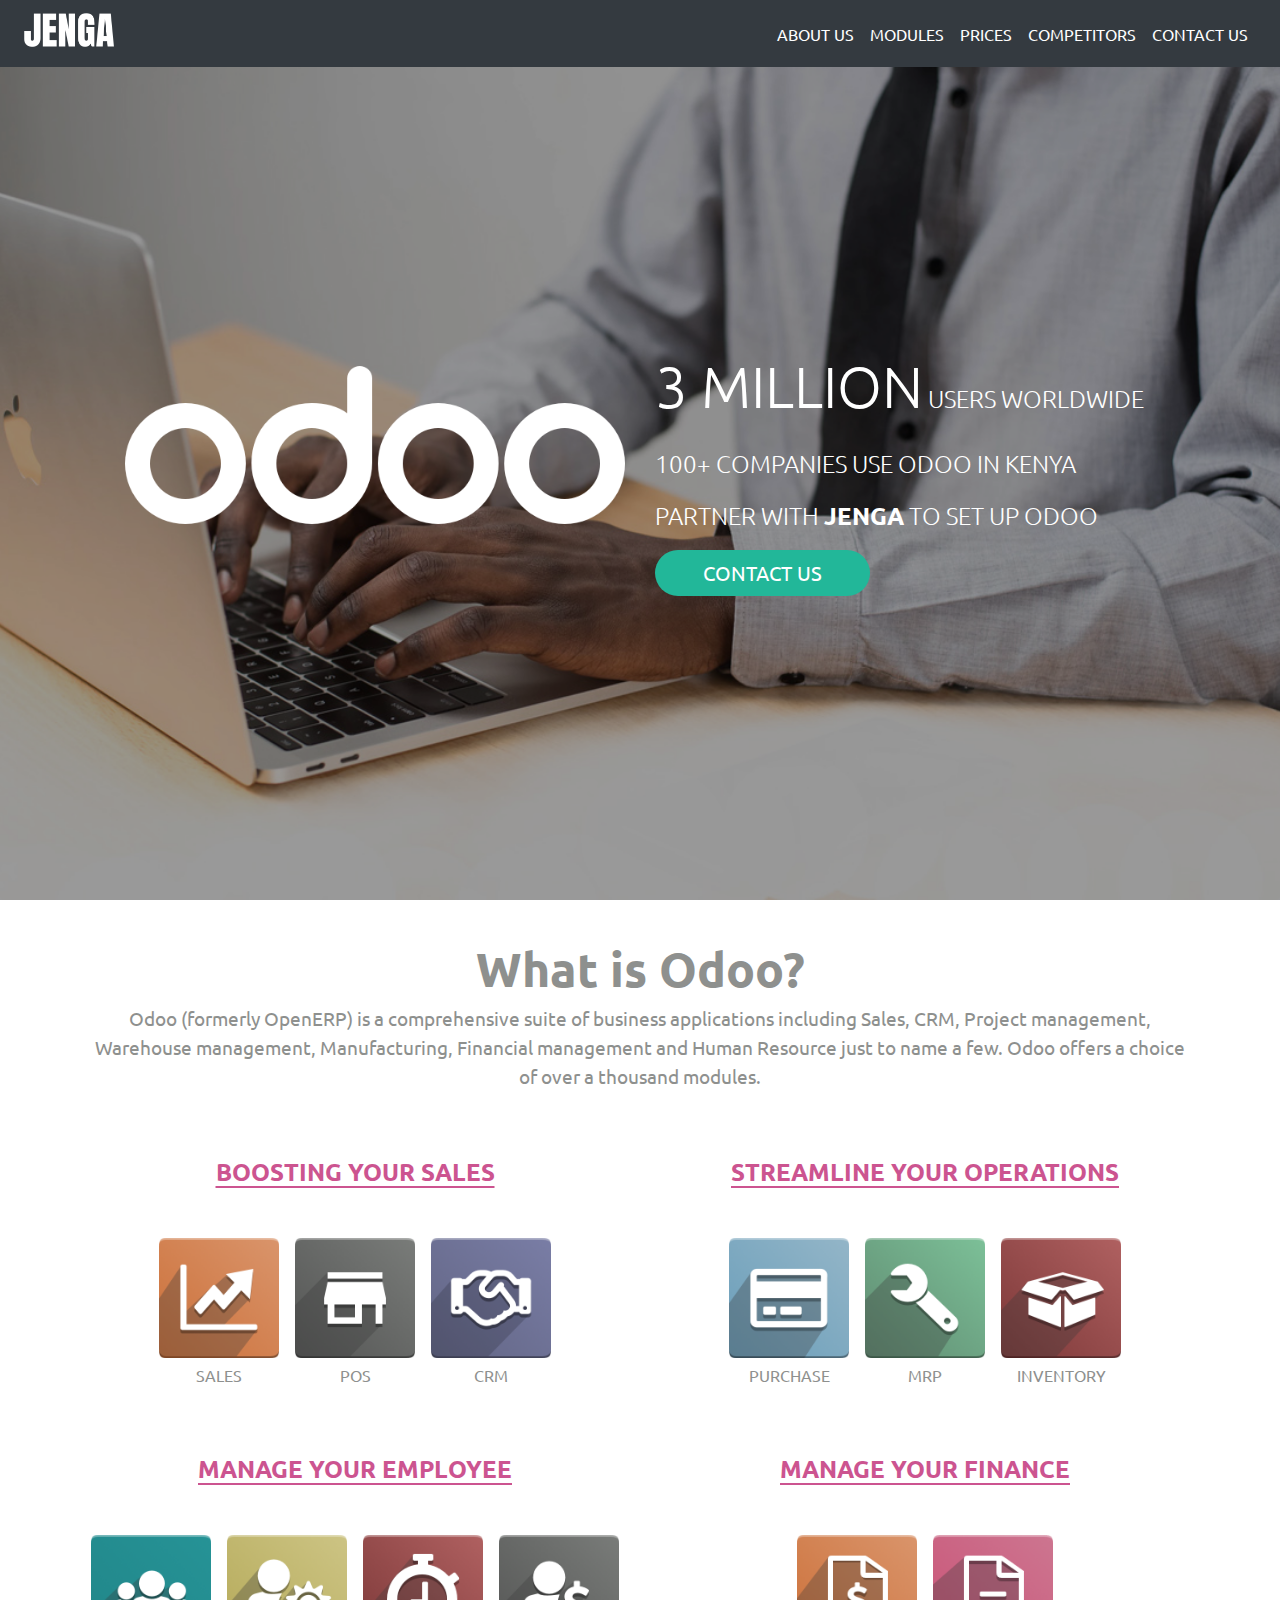
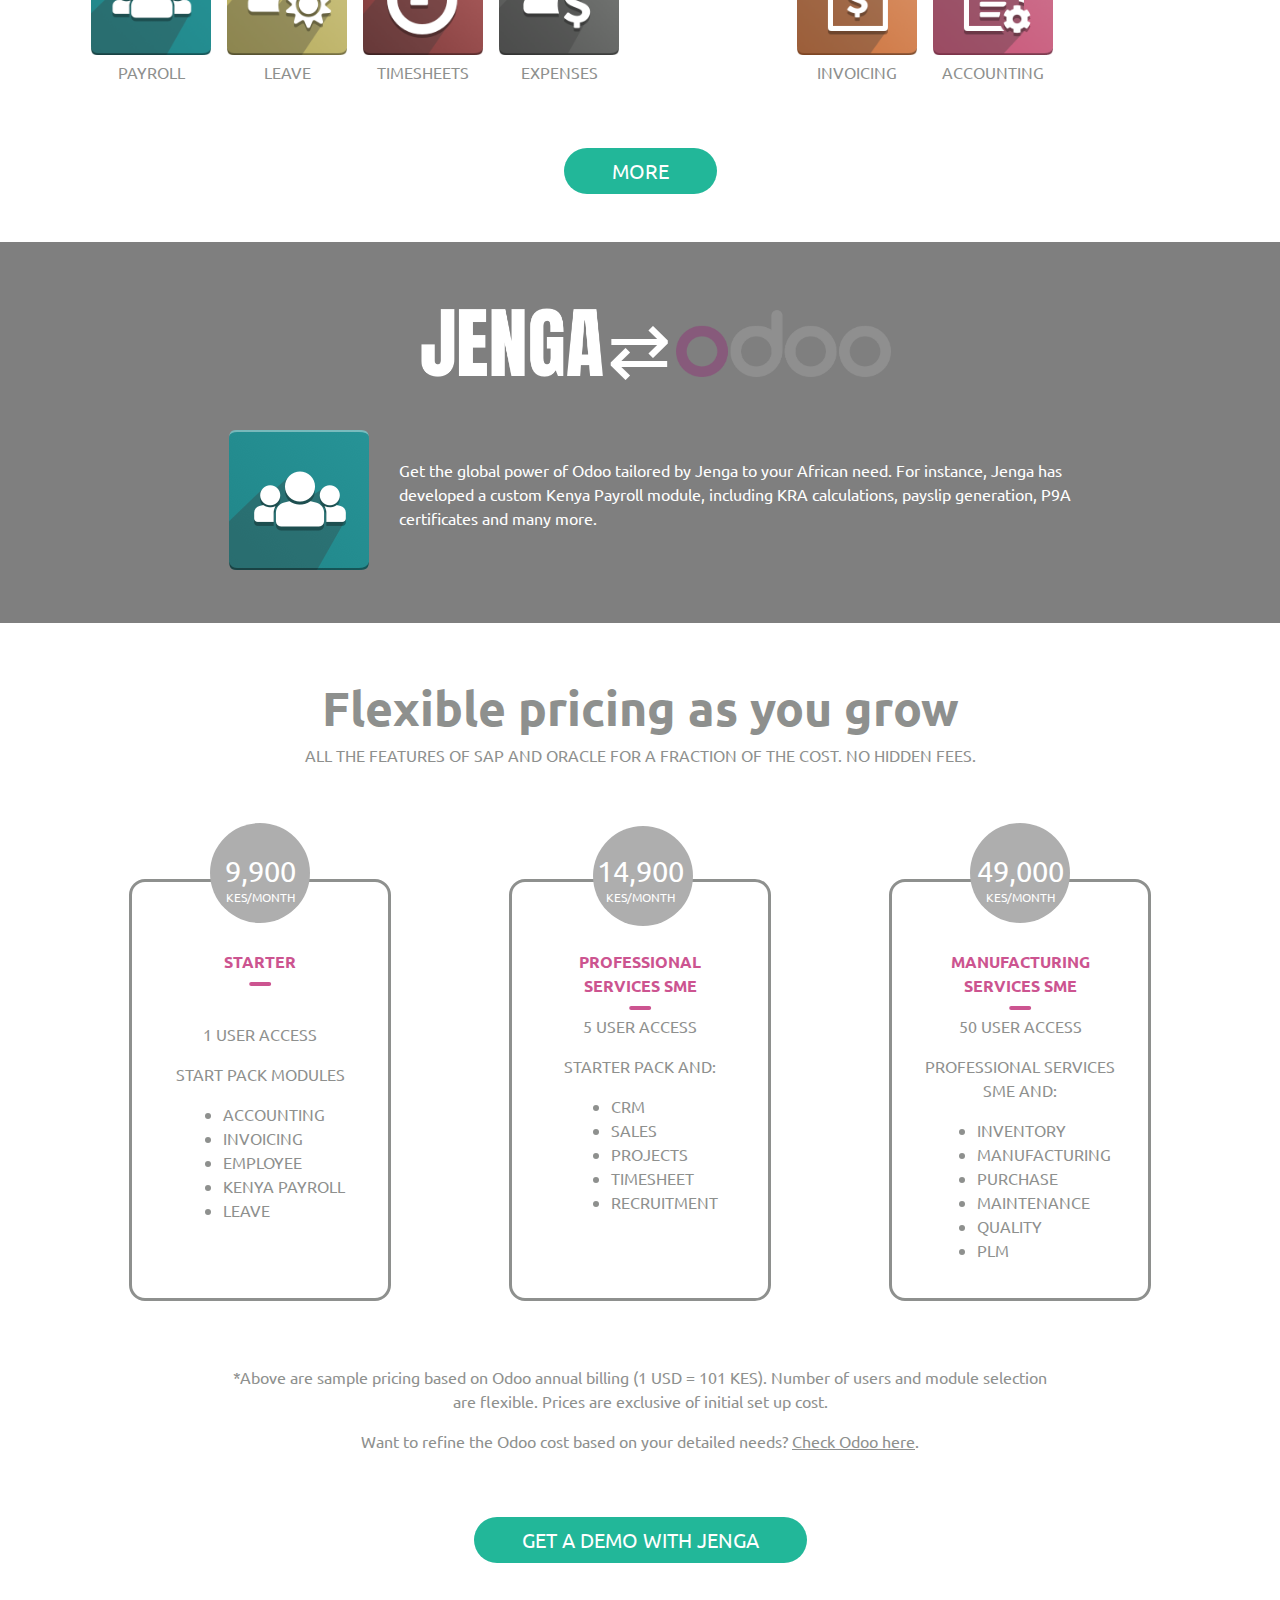
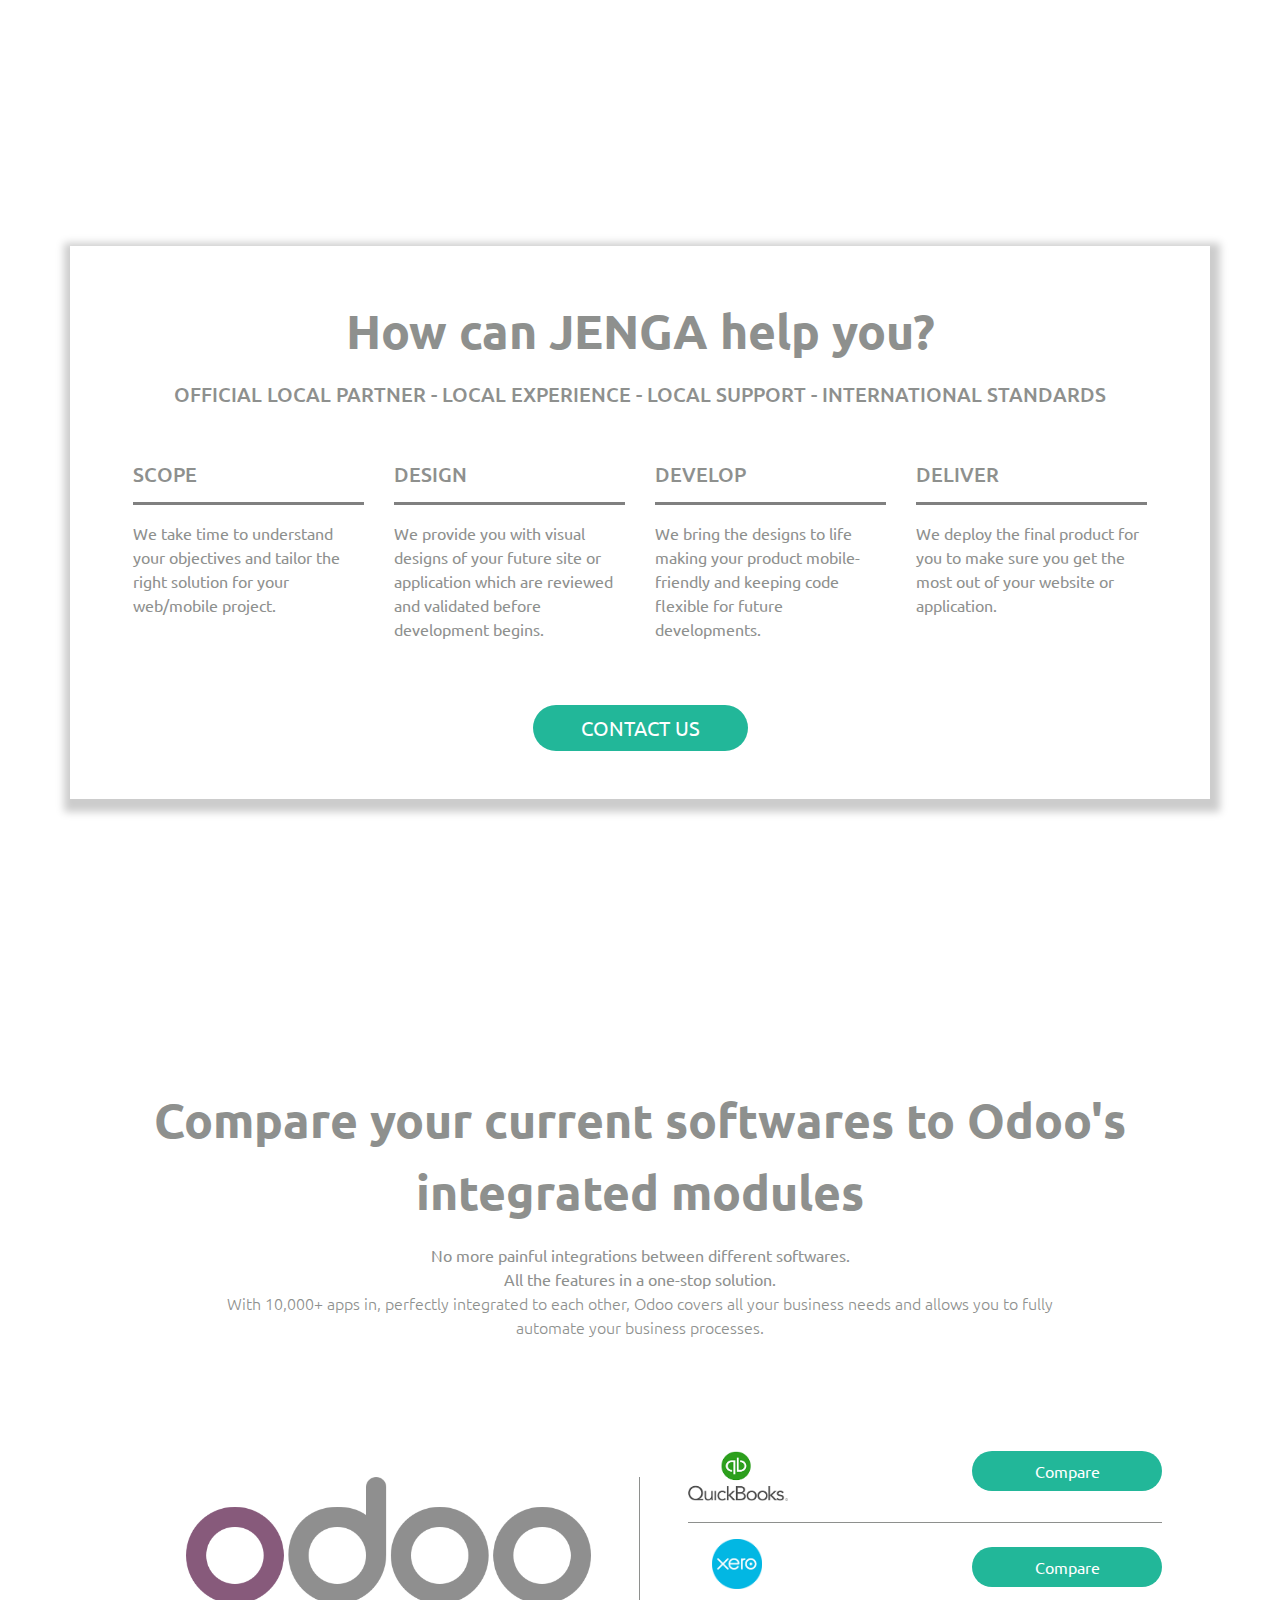
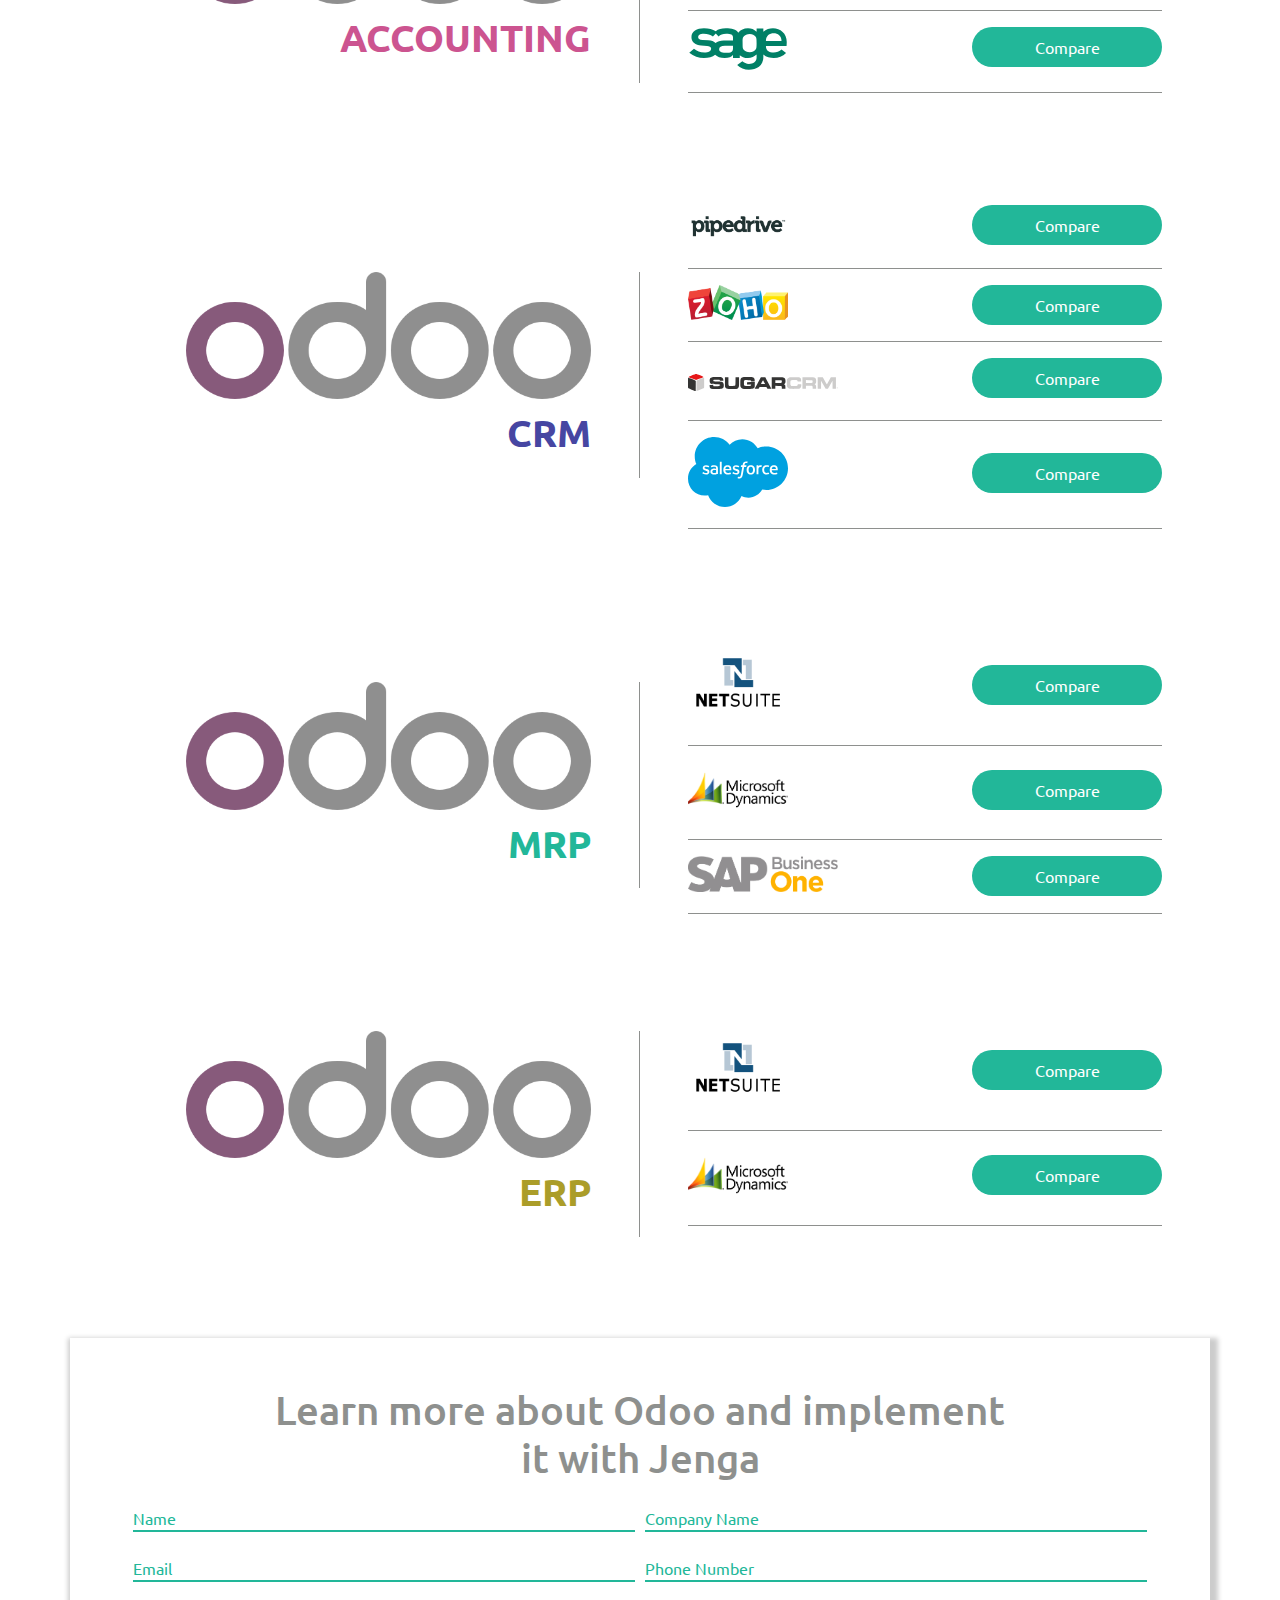
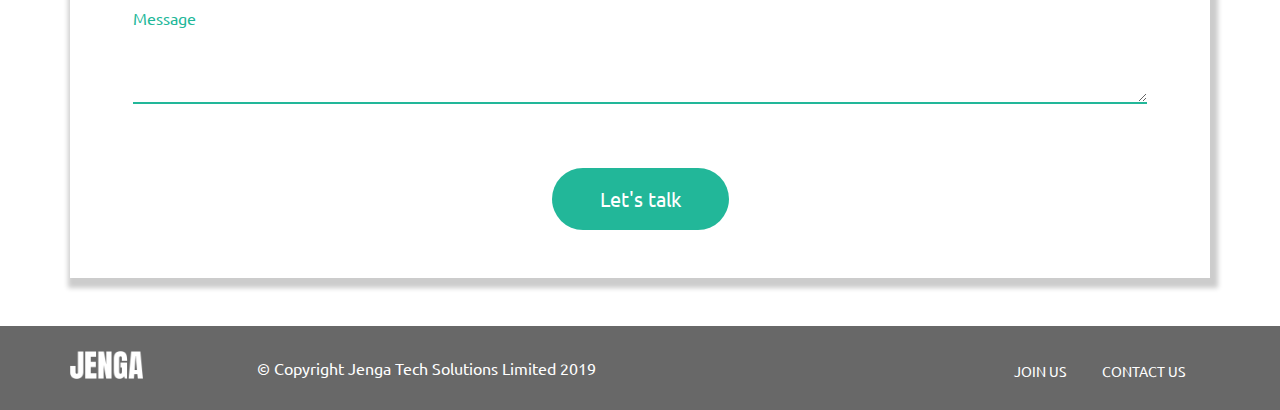
<file: index.html>
<!DOCTYPE html>
<html lang="en">

<head>
  <meta charset="utf-8">
  <meta http-equiv="X-UA-Compatible" content="IE=edge">
  <meta name="viewport" content="width=device-width, initial-scale=1.0">

  <title>Jenga Agency | Odoo</title>

  <!-- styles -->
  <link rel="stylesheet" href="https://maxcdn.bootstrapcdn.com/bootstrap/4.0.0/css/bootstrap.min.css" integrity="sha384-Gn5384xqQ1aoWXA+058RXPxPg6fy4IWvTNh0E263XmFcJlSAwiGgFAW/dAiS6JXm" crossorigin="anonymous">
  <link rel="stylesheet" href="css/main.css">
  <link href="https://fonts.googleapis.com/css?family=Anton|Noto+Sans|Roboto" rel="stylesheet">
  <link href="https://fonts.googleapis.com/css?family=Ubuntu" rel="stylesheet">
  <link rel="stylesheet" href="https://use.fontawesome.com/releases/v5.8.1/css/all.css" integrity="sha384-50oBUHEmvpQ+1lW4y57PTFmhCaXp0ML5d60M1M7uH2+nqUivzIebhndOJK28anvf" crossorigin="anonymous">

</head>

<body>
  <!-- Return to Top -->
  <i id="return-to-top" class="fas fa-chevron-circle-up"></i>

  <div class="header">

    <div class="jumbotron p-0">
      <nav class="navbar navbar-expand-md bg-dark navbar-dark px-4">
        <!-- Brand -->
        <a class="navbar-brand" href="#">
          <img src="img/Jenga-logo-PNG.png" alt="" class="img-fluid" width="90">
        </a>

        <!-- Toggler/collapsibe Button -->
        <button class="navbar-toggler" type="button" data-toggle="collapse" data-target="#collapsibleNavbar">
          <span class="navbar-toggler-icon"></span>
        </button>

        <!-- Navbar links -->
        <div class="collapse navbar-collapse" id="collapsibleNavbar">
          <div class="ml-auto">
            <ul class="navbar-nav">
              <li class="nav-item">
                <a class="nav-link" href="#about">ABOUT US</a>
              </li>
              <li class="nav-item">
                <a class="nav-link" href="#modules">MODULES</a>
              </li>
              <li class="nav-item">
                <a class="nav-link" href="#prices">PRICES</a>
              </li>
              <li class="nav-item">
                <a class="nav-link" href="#competitors">COMPETITORS</a>
              </li>
              <li class="nav-item">
                <a class="nav-link" href="#contact">CONTACT US</a>
              </li>
            </ul>
          </div>
        </div>
      </nav>

      <div class="overlay h-100">

        <!-- Partner section -->
        <div class="container-fluid h-100 pb-5 partner">
          <div class="row mt-auto ready-partner pb-5 h-100">
            <div class="col-md-6 col-sm-12 mb-5 pb-5 my-auto odoo-hero-logo">
              <img src="img/odoo_logo_inverted.png" alt="" class="img-fluid float-md-right" width="500">
            </div>
            <div class="col-md-6 font-weight-light my-auto" style="font-size: 150%;">
              <div class="ready-partner-text" style="color: white;">
                <p><span style="font-size: 240%;">3 MILLION</span> USERS WORLDWIDE</p>
                <p>100+ COMPANIES USE ODOO IN KENYA</p>
                <p>PARTNER WITH <span class="font-weight-bold">JENGA</span> TO SET UP ODOO<br /> </p>
                <a href="#contact" class="btn btn-green diagonal-btn btn-lg px-5">CONTACT US</a>
              </div>
            </div>
          </div>
        </div>

      </div>

    </div>
  </div>

  <a href="" id="about"></a>
  <div class="container-fluid">
    <div class="container">
      <!-- About odoo section -->
      <div class="row about">
        <div class="col-md-12 text-center">
          <span class="font-weight-bold p-50">What is Odoo?</span>
        </div>
        <div class="col-md-12">
          <p class="text-center" style="font-size: 120%;">Odoo (formerly OpenERP) is a comprehensive suite of business applications including Sales, CRM, Project management, Warehouse management, Manufacturing, Financial management and Human Resource
            just to
            name a few. Odoo offers a choice of over a thousand modules.</p>
        </div>
      </div>

      <a href="" id="modules"></a>
      <!-- modules section -->
      <div class="row modules my-5">

        <div class="col-md-6 text-center">
          <p class="hr">BOOSTING YOUR SALES</p>
          <div class="d-flex justify-content-center my-5 module-icons">
            <div class="mx-2">
              <img src="img/sales_icon.png" alt="" height="120">
              <p>SALES</p>
            </div>
            <div class="mx-2">
              <img src="img/POS_icon.png" alt="" height="120">
              <p>POS</p>
            </div>
            <div class="mx-2">
              <img src="img/CRM_icon.png" alt="" height="120">
              <p>CRM</p>
            </div>
          </div>
        </div>

        <div class="col-md-6 text-center">
          <p class="hr">STREAMLINE YOUR OPERATIONS</p>
          <div class="d-flex justify-content-center my-5 module-icons">
            <div class="mx-2">
              <img src="img/purchase_icon.png" alt="" height="120">
              <p>PURCHASE</p>
            </div>
            <div class="mx-2">
              <img src="img/manufacturing_icon.png" alt="" height="120">
              <p>MRP</p>
            </div>
            <div class="mx-2">
              <img src="img/inventory_icon.png" alt="" height="120">
              <p>INVENTORY</p>
            </div>
          </div>
        </div>

        <div class="col-md-6 text-center">
          <p class="hr">MANAGE YOUR EMPLOYEE</p>
          <div class="d-flex justify-content-center my-5 module-icons">
            <div class="mx-2">
              <img src="img/hr_icon.png" alt="" height="120">
              <p>PAYROLL</p>
            </div>
            <div class="mx-2">
              <img src="img/leaves_icon.png" alt="" height="120">
              <p>LEAVE</p>
            </div>
            <div class="mx-2">
              <img src="img/timesheets_icon.png" alt="" height="120">
              <p>TIMESHEETS</p>
            </div>
            <div class="mx-2">
              <img src="img/expenses_icon.png" alt="" height="120">
              <p>EXPENSES</p>
            </div>
          </div>
        </div>

        <div class="col-md-6 text-center">
          <p class="hr">MANAGE YOUR FINANCE</p>
          <div class="d-flex justify-content-center my-5 module-icons">
            <div class="mx-2">
              <img src="img/invoicing_icon.png" alt="" height="120">
              <p>INVOICING</p>
            </div>
            <div class="mx-2">
              <img src="img/accounting_icon.png" alt="" height="120">
              <p>ACCOUNTING</p>
            </div>
          </div>
        </div>

        <div class="col-md-12 text-center">
          <a href="https://www.odoo.com/page/all-apps" class="btn btn-green btn-lg diagonal-btn px-5 py-2">MORE</a>
        </div>

      </div>

    </div>

    <div class="row jenga_hr pt-5">
      <div id="overlay"></div>
      <div class="row mx-auto">
        <div class="col-md-12 text-center mx-3 my-auto">
          <div class="d-inline about-jenga-logo">
            <!-- <span class="font-weight-bold" style="font-size: 450%; font-family: 'Anton';">JENGA </span> -->
            <img src="img/Jenga-logo-PNG.png" alt="Jenga logo" width="17%" class="img-fluid">
          </div>
          <div class="d-inline about-arrows">
            <span style="font-size: 480%;">&#8644;</span>
            <!-- <span class="oi oi-arrow-right" title="arrow right" aria-hidden="true" style="position: relative; display: block;"></span>
              <span class="oi oi-arrow-left" title="arrow left" aria-hidden="true" style="position: relative; display: block;"></span> -->
          </div>
          <div class="d-inline h-100 about-odoo-logo">
            <img src="img/odoo_logo.png" alt="Odoo logo" width="20%" class="img-fluid">
          </div>
        </div>
      </div>

      <div class="row payroll mt-4 mb-5">
        <div class="col-md-3 text-right payroll-icon">
          <img src="img/hr_icon.png" alt="" class="img-fluid">
        </div>
        <div class="col-md-9 my-auto payroll-text">
          <p class="">Get the global power of Odoo tailored by Jenga to your African need. For instance, Jenga has developed a custom Kenya Payroll module, including KRA calculations, payslip generation, P9A certificates and many more.</p>
        </div>

      </div>
    </div>

    <div class="container">
      <a href="" id="prices"></a>
      <!-- pricing section -->
      <div class="row pricing my-5">

        <div class="col-md-12 text-center mb-5">
          <span class="font-weight-bold p-50">Flexible pricing as you grow</span>
          <p>ALL THE FEATURES OF SAP AND ORACLE FOR A FRACTION OF THE COST. NO HIDDEN FEES.</p>
        </div>

        <div class="col-md-4 my-5">

          <div class="card cost w-75 h-100 mx-auto">

            <div class="card-body text-center">

              <div class="svg">

                <svg width="125" height="125">
                  <circle cx="62" cy="62" r="50" fill="#aeaeae" />
                  <text x="50%" y="50%" text-anchor="middle" fill="white" font-size="180%" font-family="Arial" dy=".3em">9,900</text>
                  <text class="duration" x="50%" y="70%" text-anchor="middle" fill="white" font-size="72%" font-family="Arial" dy=".3em">KES/MONTH</text>

                  Sorry, your browser does not support inline SVG.
                </svg>

              </div>

              <div class="card-title mt-5 mb-5">
                <p class="pricing-header">STARTER</p>
              </div>
              <div class="cost-text">
                <p class="card-text">1 USER ACCESS</p>
                <p class="card-text">START PACK MODULES</p>
                <ul class="text-left ml-5">
                  <li>ACCOUNTING</li>
                  <li>INVOICING</li>
                  <li>EMPLOYEE</li>
                  <li>KENYA PAYROLL</li>
                  <li>LEAVE</li>
                </ul>
              </div>

            </div>

          </div>

        </div>

        <div class="col-md-4 my-5">

          <div class="card cost w-75 h-100 mx-auto">

            <div class="card-body text-center">

              <div class="svg">

                <svg width="125" height="125">
                  <circle cx="65" cy="65" r="50" fill="#aeaeae" />
                  <text x="50%" y="50%" text-anchor="middle" fill="white" font-size="180%" font-family="Arial" dy=".3em"> 14,900</text>
                  <text class="duration" x="50%" y="70%" text-anchor="middle" fill="white" font-size="72%" font-family="Arial" dy=".3em">KES/MONTH</text>

                  Sorry, your browser does not support inline SVG.
                </svg>

              </div>

              <div class="card-title mt-5">
                <p class="pricing-header">PROFESSIONAL<br> SERVICES SME</p>
              </div>
              <div class="cost-text">
                <p class="card-text">5 USER ACCESS</p>
                <p class="card-text">STARTER PACK AND:</p>
                <ul class="text-left ml-5">
                  <li>CRM</li>
                  <li>SALES</li>
                  <li>PROJECTS</li>
                  <li>TIMESHEET</li>
                  <li>RECRUITMENT</li>
                </ul>
              </div>

            </div>

          </div>

        </div>

        <div class="col-md-4 my-5">

          <div class="card cost w-75 h-100 mx-auto">

            <div class="card-body text-center">

              <div class="svg">

                <svg width="125" height="125">
                  <circle cx="62" cy="62" r="50" fill="#aeaeae" />
                  <text x="50%" y="50%" text-anchor="middle" fill="white" font-size="180%" font-family="Arial" dy=".3em">49,000</text>
                  <text class="duration" x="50%" y="70%" text-anchor="middle" fill="white" font-size="72%" font-family="Arial" dy=".3em">KES/MONTH</text>

                  Sorry, your browser does not support inline SVG.
                </svg>

              </div>

              <div class="card-title mt-5">
                <p class="pricing-header">MANUFACTURING<br> SERVICES SME</p>
              </div>
              <div class="cost-text">
                <p class="card-text">50 USER ACCESS</p>
                <p class="card-text">PROFESSIONAL SERVICES SME AND:</p>
                <ul class="text-left ml-5">
                  <li>INVENTORY</li>
                  <li>MANUFACTURING</li>
                  <li>PURCHASE</li>
                  <li>MAINTENANCE</li>
                  <li>QUALITY</li>
                  <li>PLM</li>
                </ul>
              </div>

            </div>

          </div>

        </div>

        <div class="col-md-12 mt-3 text-center">
          <p class="w-75 mx-auto">*Above are sample pricing based on Odoo annual billing (1 USD = 101 KES). Number of users and module selection are flexible. Prices are exclusive of initial set up cost.</p>
          <p class="w-75 mx-auto">Want to refine the Odoo cost based on your detailed needs? <u>Check Odoo here</u>.</p>
        </div>

        <div class="col-md-12 text-center my-5">
          <button type="button" name="button" class="btn btn-green diagonal-btn btn-lg px-5 py-2">GET A DEMO WITH JENGA</button>
        </div>

      </div>

    </div>

    <!-- How jenga can help section -->
    <div class="row office-bg">

      <div class="container my-auto">

        <div class="row">

          <div class="col-md-12">

            <div class="row project-process pt-5 px-5">

              <div class="col-md-12 pb-5 text-center">
                <p class="font-weight-bold p-50">How can JENGA help you?</p>
                <p class="h5">OFFICIAL LOCAL PARTNER - LOCAL EXPERIENCE - LOCAL SUPPORT - INTERNATIONAL STANDARDS</p>
              </div>


              <div class="col-md-3 process-text">
                <h5>SCOPE</h5>
                <hr>
                <p>We take time to understand your objectives and tailor the right solution for your web/mobile project.</p>

              </div>

              <div class="col-md-3 process-text">
                <h5>DESIGN</h5>
                <hr>
                <p>We provide you with visual designs of your future site or application which are reviewed and validated before development begins.</p>
              </div>

              <div class="col-md-3 process-text">
                <h5>DEVELOP</h5>
                <hr>
                <p>We bring the designs to life making your product mobile-friendly and keeping code flexible for future developments.</p>
              </div>

              <div class="col-md-3 process-text">
                <h5>DELIVER</h5>
                <hr>
                <p>We deploy the final product for you to make sure you get the most out of your website or application.</p>
              </div>

              <div class="col-md-12 text-center mt-5 mb-5">
                <a href="#contact" class="btn btn-green diagonal-btn btn-lg px-5">CONTACT US</a>
              </div>

            </div>

          </div>

        </div>

      </div>

    </div>


    <!-- Compare section -->
    <div class="container my-5">

      <div class="row my-5">

        <div class="col-md-12 my-5 text-center">
          <a href="" id="competitors"></a>
          <p class="font-weight-bold p-50">Compare your current softwares to Odoo's integrated modules</p>
          <p class="w-75 mx-auto">No more painful integrations between different softwares. <br> All the features in a one-stop solution. <br> <span class="font-weight-light">With 10,000+ apps in, perfectly integrated to each other, Odoo covers all
              your business needs and allows you to fully automate your business processes.</span> </p>
        </div>

      </div>

      <div class="row">

        <div class="col-md-6 col-sm-6 text-right my-auto vertical-line pr-5">
          <img src="img/odoo_logo.png" alt="" class="img-fluid" style="width: 80%;">
          <p class="font-weight-bold colored" style="font-size: 3vw">ACCOUNTING</p>
        </div>

        <div class="col-md-6 px-5">
          <img id="quickbooks" src="img/qb_logo.png" alt="" width="100">
          <a href="https://www.odoo.com/page/compare-odoo-vs-quickbooks" class="btn btn-green diagonal-btn btn-stretched float-right px-auto py-2">Compare</a>
          <hr style="border-top: .07em solid #8E908E;">

          <img id="xero" src="img/xero_logo.png" alt="" width="50" class="ml-4">
          <a href="https://www.odoo.com/page/compare-odoo-vs-xero" class="btn btn-green diagonal-btn btn-stretched float-right mt-2 px-auto py-2">Compare</a>
          <hr style="border-top: .07em solid #8E908E;">

          <img id="sage" src="img/sage_logo.svg" alt="" width="100">
          <a href="https://www.odoo.com/page/compare-odoo-vs-sage-accounting" class="btn btn-green diagonal-btn btn-stretched float-right px-auto py-2">Compare</a>
          <hr style="border-top: .07em solid #8E908E;">
        </div>

      </div>

      <div class="row mt-5 pt-5">

        <div class="col-md-6 col-sm-6 text-right my-auto vertical-line pr-5">
          <img src="img/odoo_logo.png" alt="" class="img-fluid" style="width: 80%;">
          <p class="font-weight-bold" style="font-size: 3vw; color: #4646A2;">CRM</p>
        </div>

        <div class="col-md-6 px-5">
          <img id="piperdrive" src="img/pipedrive_logo.png" alt="" width="100" class="mb-2 pt-2">
          <a href="https://www.odoo.com/page/compare-odoo-vs-pipedrive" class="btn btn-green diagonal-btn btn-stretched float-right px-auto py-2">Compare</a>
          <hr style="border-top: .07em solid #8E908E;">

          <img id="zoho" src="img/zoho_logo.png" alt="" width="100">
          <a href="https://www.odoo.com/page/compare-odoo-vs-zohocrm" class="btn btn-green diagonal-btn btn-stretched float-right px-auto py-2">Compare</a>
          <hr style="border-top: .07em solid #8E908E;">

          <img id="sugarcrm" src="img/sugarcrm_logo.svg" alt="" width="150" class="mb-2 pt-3">
          <a href="https://www.odoo.com/page/compare-odoo-vs-sugarcrm" class="btn btn-green diagonal-btn btn-stretched float-right mt-0 px-auto py-2">Compare</a>
          <hr style="border-top: .07em solid #8E908E;">

          <img id="salesforce" src="img/salesforce_logo.svg" alt="" width="100">
          <a href="https://www.odoo.com/page/compare-odoo-vs-salesforce" class="btn btn-green diagonal-btn btn-stretched float-right mt-3 px-auto py-2">Compare</a>
          <hr style="border-top: .07em solid #8E908E;">
        </div>

      </div>

      <div class="row mt-5 pt-5">

        <div class="col-md-6 col-sm-6 text-right my-auto vertical-line pr-5">

          <img src="img/odoo_logo.png" alt="" class="img-fluid" style="width: 80%;">
          <p class="font-weight-bold" style="font-size: 3vw; color: #22B799;">MRP</p>

        </div>

        <div class="col-md-6 px-5">
          <img id="netsuit" src="img/netsuit_logo.png" alt="" width="100">
          <a href="https://www.odoo.com/page/compare-odoo-vs-netsuite-mrp" class="btn btn-green diagonal-btn btn-stretched float-right mt-4 px-auto py-2">Compare</a>
          <hr style="border-top: .07em solid #8E908E;">

          <img id="msdynamics" src="img/msdynamics_logo.png" alt="" width="100">
          <a href="https://www.odoo.com/page/compare-odoo-vs-dynamics-ax" class="btn btn-green diagonal-btn btn-stretched float-right mt-2 px-auto py-2">Compare</a>
          <hr style="border-top: .07em solid #8E908E;">

          <img id="sap" src="img/sap_logo.png" alt="" width="150">
          <a href="https://www.odoo.com/page/compare-odoo-vs-sap" class="btn btn-green diagonal-btn btn-stretched float-right px-auto py-2">Compare</a>
          <hr style="border-top: .07em solid #8E908E;">

        </div>

      </div>

      <div class="row my-5 py-5">

        <div class="col-md-6 col-sm-6 text-right my-auto vertical-line pr-5">
          <img src="img/odoo_logo.png" alt="" class="img-fluid" style="width: 80%;">
          <p class="font-weight-bold" style="font-size: 3vw; color: #ab9d29;">ERP</p>
        </div>

        <div class="col-md-6 px-5">
          <img id="netsuit-1" src="img/netsuit_logo.png" alt="" width="100">
          <a href="https://www.odoo.com/page/compare-odoo-vs-netsuite" class="btn btn-green diagonal-btn btn-stretched float-right mt-4 px-auto py-2">Compare</a>
          <hr style="border-top: .07em solid #8E908E;">

          <img id="msdynamics-1" src="img/msdynamics_logo.png" alt="" width="100">
          <a href="https://www.odoo.com/page/compare-odoo-vs-dynamics" class="btn btn-green diagonal-btn btn-stretched float-right mt-2 px-auto py-2">Compare</a>
          <hr style="border-top: .07em solid #8E908E;">

        </div>

      </div>

    </div>

    <!-- contact section -->
    <a href="" id="contact"></a>
    <div class="container">

      <div class="row contact px-5 my-5 py-5 text-center">

        <div class="col-md-12">
          <h1 class="mb-4 w-75 mx-auto">Learn more about Odoo and implement it with Jenga</h1>
        </div>

        <div class="col-md-12">

          <form class="" action="" method="post">

            <div class="form-row">

              <div class="form-group col-md-6 mb-4">
                <input type="text" class="form-control" id="name" placeholder="Name">
              </div>

              <div class="form-group col-md-6 mb-4">
                <input type="text" class="form-control" id="companyName" placeholder="Company Name">
              </div>

            </div>

            <div class="form-row ">

              <div class="form-group col-md-6 mb-4">
                <input type="text" class="form-control" id="email" placeholder="Email">
              </div>

              <div class="form-group col-md-6 mb-4">
                <input type="text" class="form-control" id="phoneNumber" placeholder="Phone Number">
              </div>

            </div>

            <div class="form-row mb-5">

              <div class="form-group col-md-12">
                <textarea class="form-control" name="message" rows="4" placeholder="Message"></textarea>
              </div>

            </div>

            <div class="form-row">

              <div class="col-md-12 text-center">
                <button type="submit" class="btn btn-green diagonal-btn btn-lg px-5 py-3">Let's talk <i class="fa fa-chevron-right" aria-hidden="true"></i> </button>
              </div>

            </div>

          </form>

        </div>

      </div>

    </div>

  </div>

  <!-- Footer section -->
  <div class="container-fluid footer py-4">

    <div class="row">

      <div class="col-md-2 col-xs-12 my-auto text-center">
        <img src="img/Jenga-logo-PNG.png" alt="" class="img-fluid footer-logo">
      </div>

      <div class="col-md-4 my-auto text-center footer-copyright">

        <span>&copy; Copyright Jenga Tech Solutions Limited 2019</span>

      </div>

      <div class="col-md-6 text-right my-auto footer-links">

        <span class="mx-3" style="font-size: 90%;"><a href="https://jenga-agency.com/join">JOIN US</a></span>

        <span class="mx-3" style="font-size: 90%;"><a href="#contact">CONTACT US</a></span>

        <span class="mx-3" style="font-size: 150%;"><a href="mailto:odoo@jenga-agency.com" class="fas fa-envelope"> </a></span>

        <span class="mx-3" style="font-size: 150%"><a href="https://www.linkedin.com/company/jenga-agency/about/" class="fab fa-linkedin"> </a></span>

      </div>

    </div>

  </div>




  <!-- Additionnal Javascript -->
  <script src="https://code.jquery.com/jquery-3.2.1.slim.min.js" integrity="sha384-KJ3o2DKtIkvYIK3UENzmM7KCkRr/rE9/Qpg6aAZGJwFDMVNA/GpGFF93hXpG5KkN" crossorigin="anonymous"></script>
  <script src="https://cdnjs.cloudflare.com/ajax/libs/popper.js/1.12.9/umd/popper.min.js" integrity="sha384-ApNbgh9B+Y1QKtv3Rn7W3mgPxhU9K/ScQsAP7hUibX39j7fakFPskvXusvfa0b4Q" crossorigin="anonymous"></script>
  <script src="https://maxcdn.bootstrapcdn.com/bootstrap/4.0.0/js/bootstrap.min.js" integrity="sha384-JZR6Spejh4U02d8jOt6vLEHfe/JQGiRRSQQxSfFWpi1MquVdAyjUar5+76PVCmYl" crossorigin="anonymous"></script>
  <script type="text/javascript" src="js/main.js"></script>
</body>

</html>
</file>
<file: css/main.css>
* {
  box-sizing: border-box;
  font-family: "ubuntu", sans-serif;
}

html,body
{
  color: #8E908E;
  scroll-behavior: smooth;
}
nav{
  z-index: 10;
}
.jumbotron {
  background: url("../img/odoo-jumbotron.jpg") no-repeat center bottom;
  -webkit-background-size: cover;
  -moz-background-size: cover;
  background-size: cover;
  -o-background-size: cover;
  height: 100vh;
}

.payroll {
  width: 80%;
  margin: auto;
}
.hr {
  /* border-bottom: 1.5px solid #CC5490; */
  text-decoration: underline;
  text-underline-position: under;
  color: #CC5490;
  font-size: 150%;
  font-weight: bold;
 }

 .pricing-header {
  position: relative;
  position: relative;
  color: #CC5490;
  font-weight: bold;
 }

 .pricing-header:after {
  content:' ';
  position: absolute;
  top:100%;
  left:50%;
  width: 10%;
  border: .16em solid #CC5490;
  border-radius:4em;
  transform:translateX(-50%);
  margin-top: .5em;
 }

ul {
  display: inline-block;
  padding-inline-start: 0;
}

.project-process {
  -moz-box-shadow:    .1em .3em .5em .5em #ccc;
  -webkit-box-shadow: .1em .3em .5em .5em #ccc;
  box-shadow:         .1em .3em .5em .5em #ccc;
  background-color: white;
}

.office-bg {
  background: url("../img/odoo-background.jpeg") no-repeat center center fixed;
  -webkit-background-size: cover;
  -moz-background-size: cover;
  background-size: cover;
  -o-background-size: cover;
  height: 100%;
  padding-top: 15%;
  padding-bottom: 15%;
}

.jenga_hr {
  background: url("../img/calculator.jpg") no-repeat center center fixed,linear-gradient(rgba(0,0,0,0.5),rgba(0,0,0,0.5));
  -webkit-background-size: cover;
  -moz-background-size: cover;
  background-size: cover;
  -o-background-size: cover;
  background-blend-mode: overlay;
  color: #FFF;
}

.colored {
  color: #CC5490;
}

hr {
  border-top: .20em solid;
}

@media only screen and (min-width: 768px) {
  .vertical-line {
    border-right: 1.4px solid;
  }
}



.contact {
  -moz-box-shadow:    .20em .30em .30em .30em #ccc;
  -webkit-box-shadow: .20em .30em .30em .30em #ccc;
  box-shadow:         .20em .30em .30em .30em #ccc;
}

input[type="text"] {
     border-top: 0;
     border-right: 0;
     border-left: 0;
     border-bottom: .15em solid;

     border-radius: 0;

     -webkit-box-shadow: none;
     box-shadow: none;

     color: #22B799;
}

input[type="text"]:focus {
     -webkit-box-shadow: none;
     box-shadow: none;
}

.form-group textarea {
  border-top: 0;
  border-right: 0;
  border-left: 0;
  border-bottom: .15em solid;

  border-radius: 0;

  -webkit-box-shadow: none;
  box-shadow: none;

  color: #22B799;

}

.form-control::placeholder {
  color: #22B799;
  padding: 0;
}

.form-control {
  padding: 0;
}

.footer {
  background-color:	#686868;
  /* height: 150px; */
  color: #FFF;
}

a {
  color: #FFF;
  text-decoration: none;
}

a:hover {
  color: #8E908E;
  text-decoration: none;
}

.cost {
  border-radius: 1em;
  border: .20em solid;
}

.svg {
  position: absolute;
  top: -17%;
  left: 26%;
}

.btn-green {
  background-color:	#22B799;
  color: #FFF;
  border: 0;
  border-radius: 8em;
  box-shadow: inset 0 0 0 0 #22B799;
  -webkit-transition: ease-out 0.4s;
  -moz-transition: ease-out 0.4s;
  transition: ease-out 0.4s;
}

img {
  vertical-align: inherit;
}

.footer-logo {
  max-width: 40%;
}

@media only screen and (max-width: 1024px) and (min-width: 769px) {
  .svg{
    left: 20%;
  }
}

@media only screen and (max-width: 768px) and (min-width: 376px) {
  .svg{
    left: 6%;
    top: -16%;
  }
  .cost-text {
    font-size: 60%;
  }
}

@media only screen and (max-width: 375px) and (min-width: 350px) {
  .svg{
    top: -19%;
    left: 23%;
  }
  .cost-text {
    font-size: 60%;
  }
}

@media only screen and (max-width: 414px) and (min-width: 400px) {
  .svg{
    top: -19%;
    left: 24%;
  }
}

@media only screen and (max-width: 360px) and (min-width: 315px) {
  .svg{
    top: -19%;
    left: 19%;
  }
  .cost-text {
    font-size: 60%;
  }
}

@media only screen and (max-width: 767px) {
  .footer-copyright {
    padding: 5% 0;
  }
  .payroll-text {
    text-align: center;
  }
  /* .btn {
    width: 100%;
    font-size: 100%;
  } */
}


.process-text:hover {
  color: #CC5490;
  transition: 0.5s;
}

.diagonal-btn {
  position: relative;
  overflow: hidden;
  z-index: 1;
}

.diagonal-btn:after {
  content: "";
  position: absolute;
  top: 0;
  left: 0;
  width: 500%;
  height: 1000%;
  background: #34495E;
  z-index: -1;
  transform-origin: 0% 0%;
  transform: translateX(calc(-10%)) translateY(10%) rotate(45deg);
  /transform: translateY(100%) translateX(100%) rotate(45deg);
  transition: transform .8s;
}
.diagonal-btn:hover::after {
  transform: translateY(-50%) translateX(5em) rotate(45deg);
}

.ready-partner {
  height: 90%;
  z-index: 3;
}

.overlay:before{
  position: absolute;
  content:" ";
  top:0;
  left:0;
  width:100%;
  height:100%;
  display: block;
  z-index:0;
  background-color: rgba(0,0,0,0.4);
}

a.btn:hover {
  text-decoration: none;
  color: #FFF;
}

button:focus, button:visited, a:focus, a:visited {
  outline:none;
  box-shadow: none;
  color: #FFF;
}

.p-50{
  font-size: 300%;
}

.navbar-dark .navbar-nav .nav-link{
  color: #FFF;
}

#return-to-top {
  display: none;
  position: fixed;
  bottom: 50px;
  right: 30px;
  z-index: 99;
  cursor: pointer;
  font-size: 50px;
  color: #22B799;
  border-radius: 35px;
}

.btn-stretched{
  width: 40%;
}
</file>
